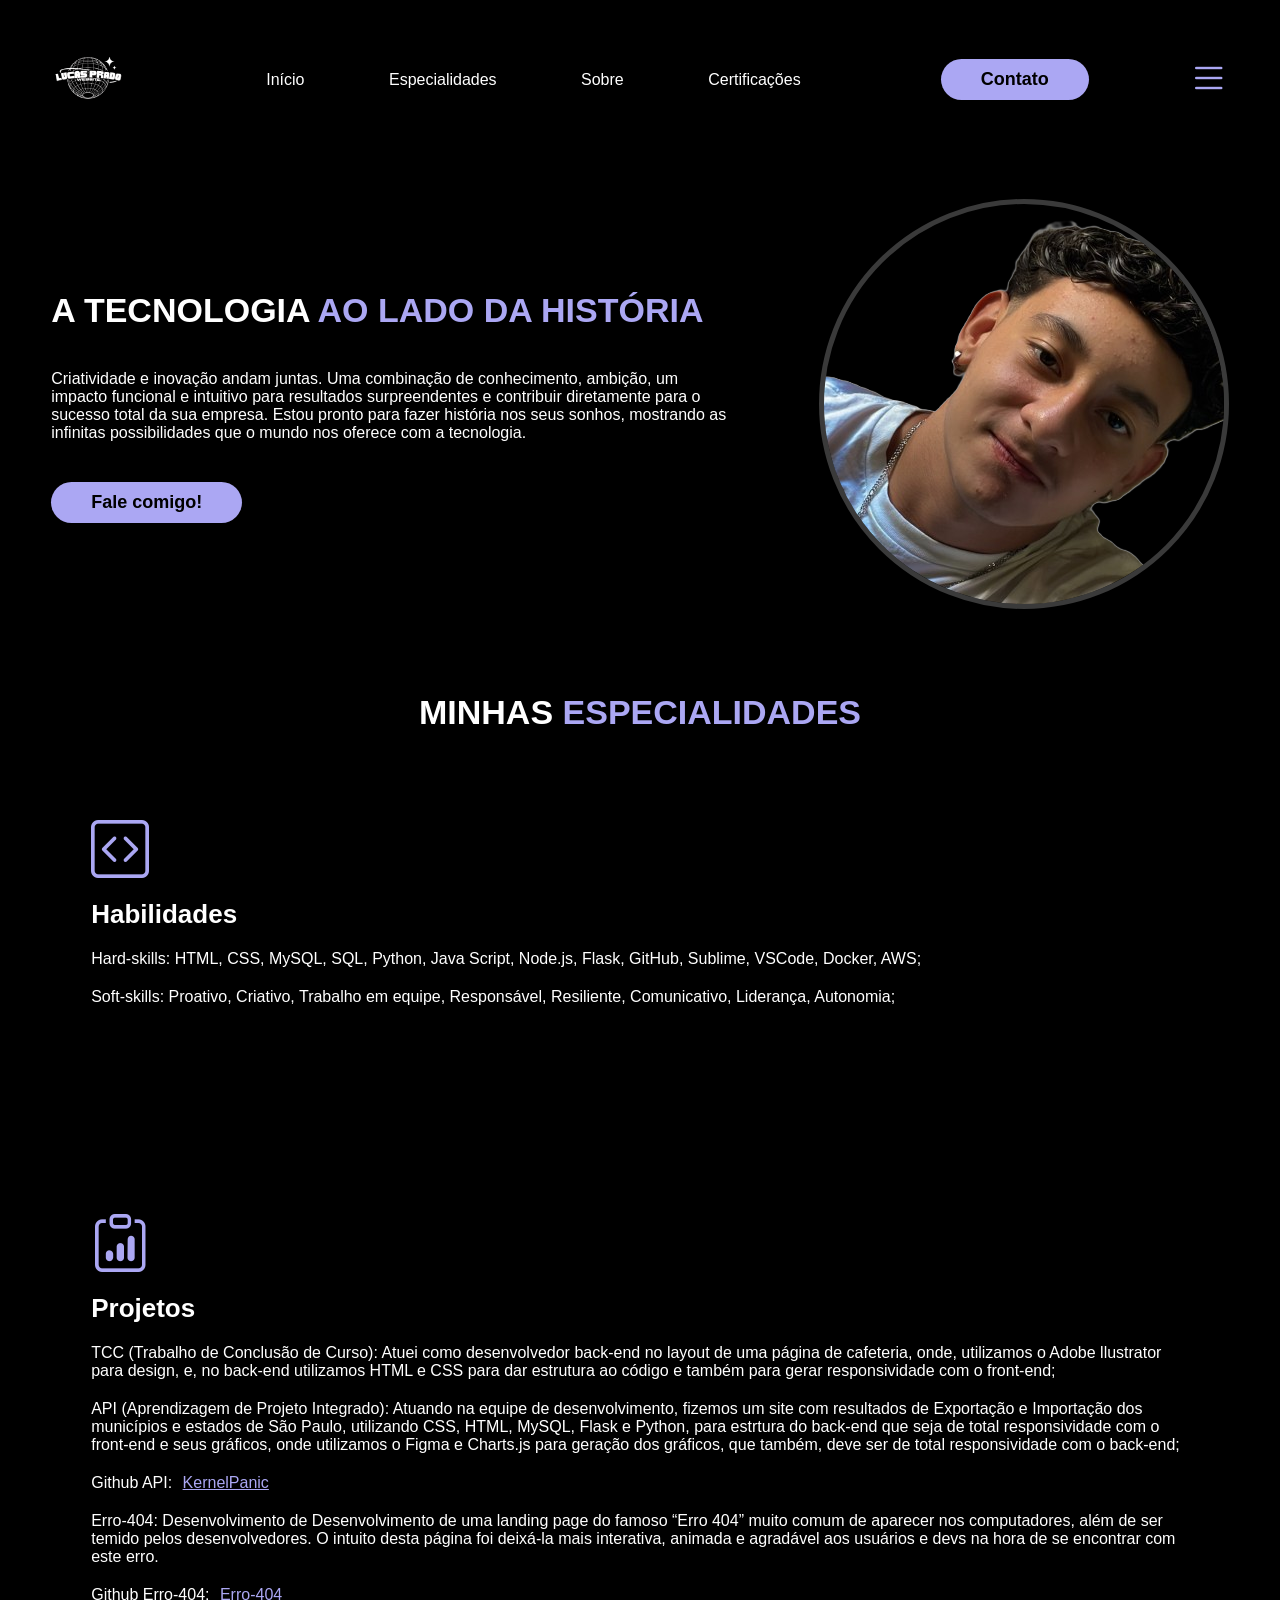
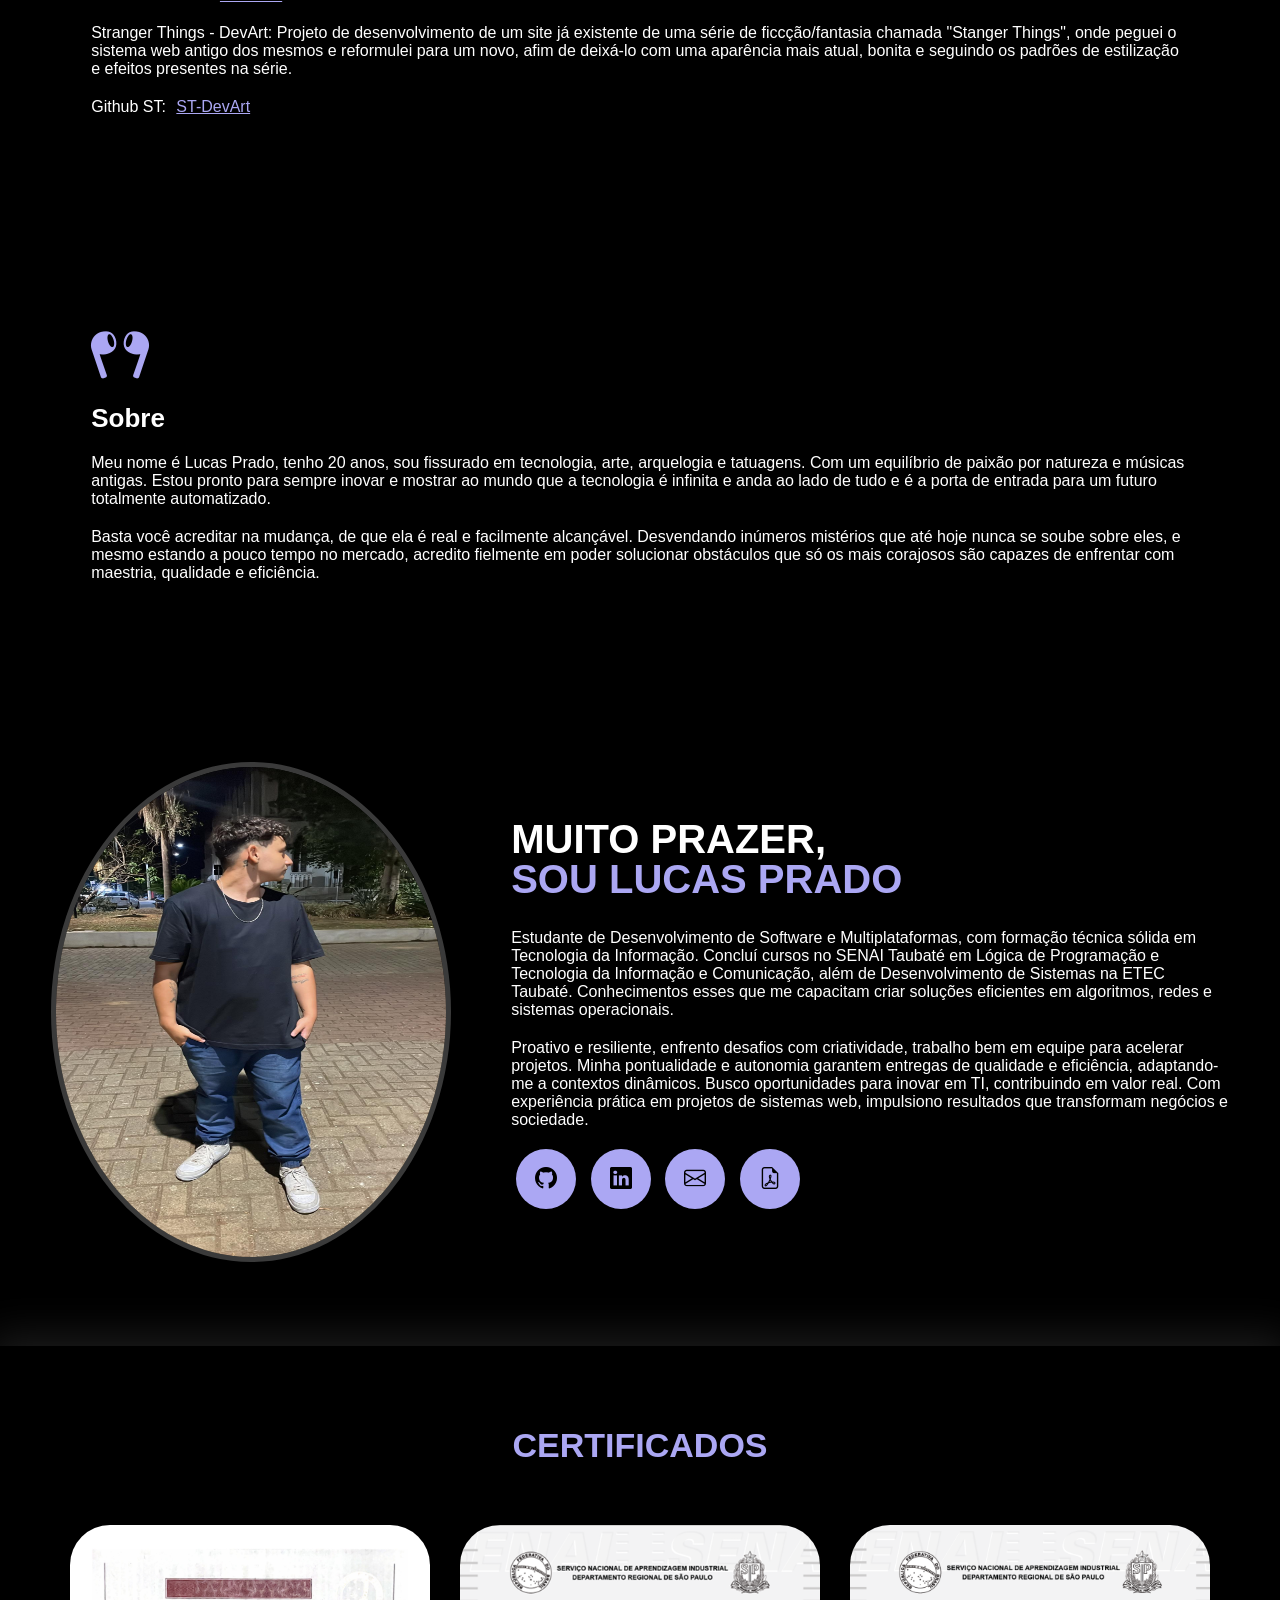
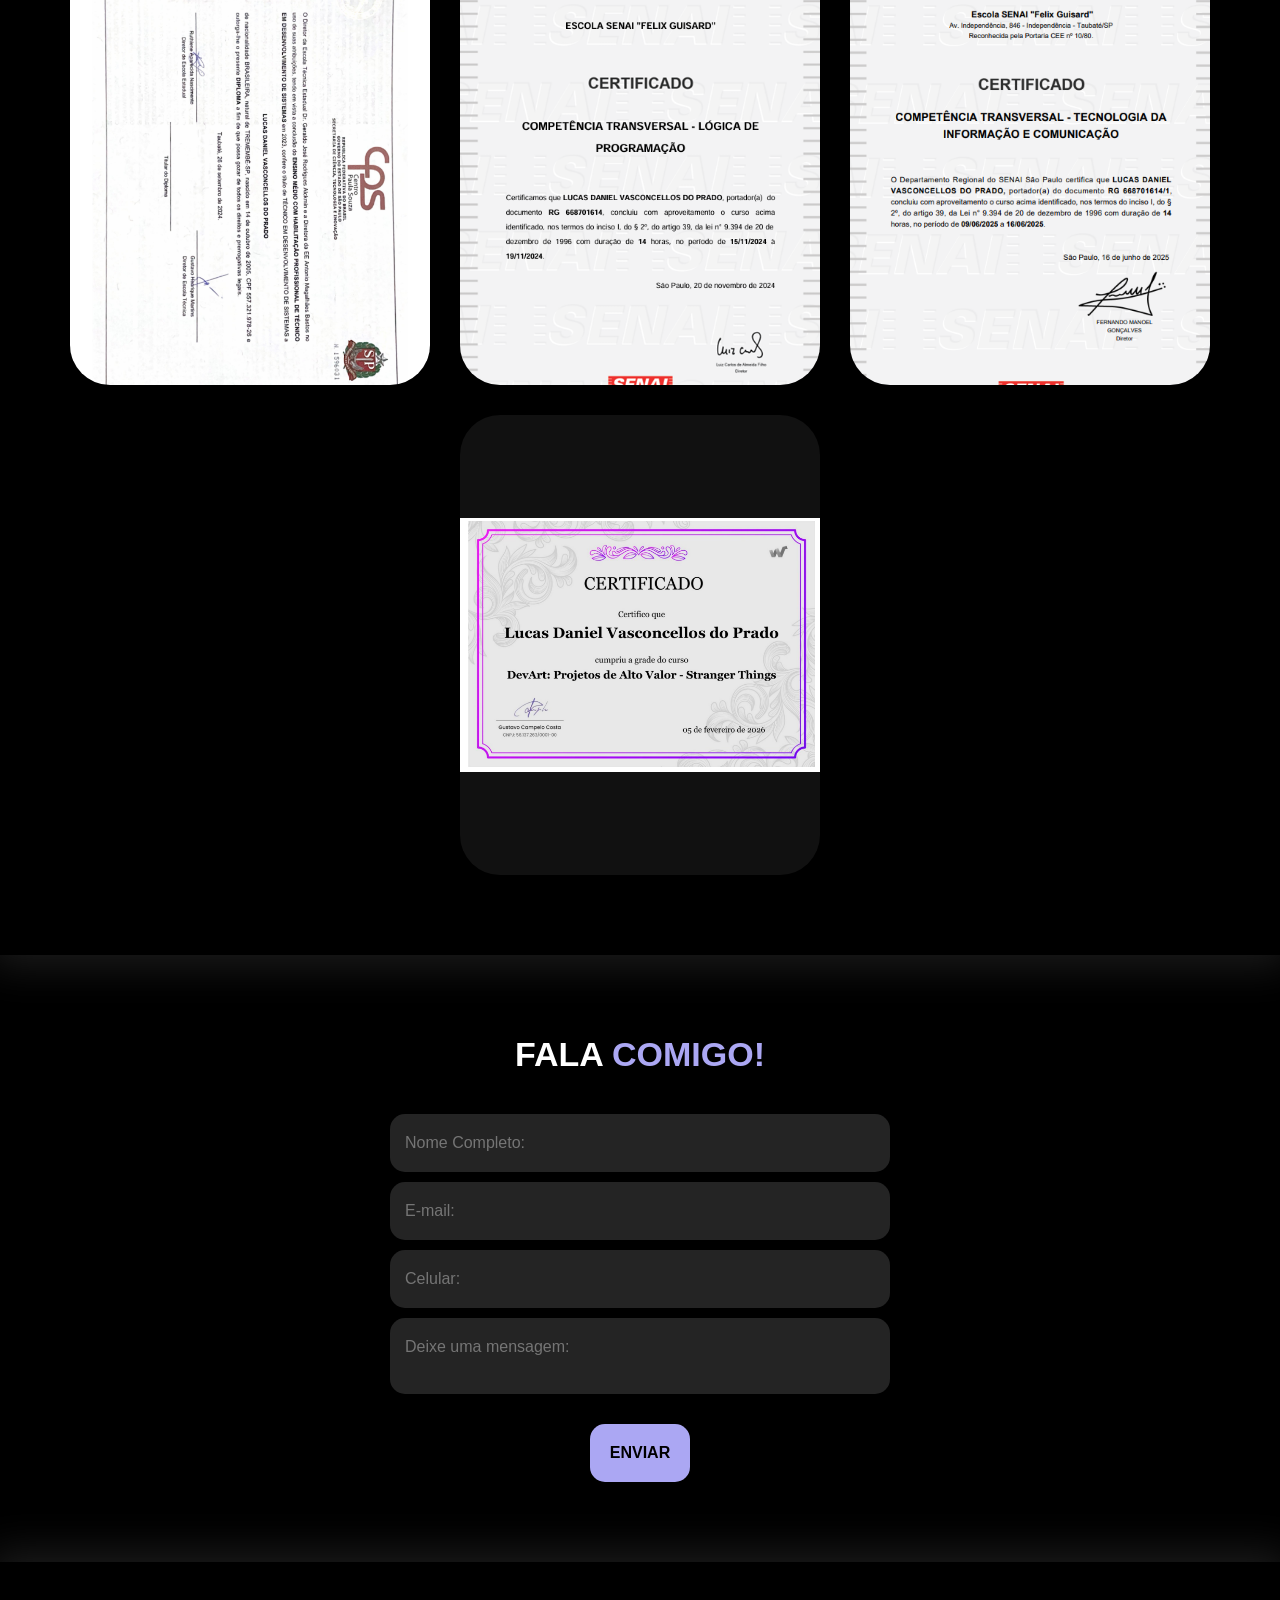
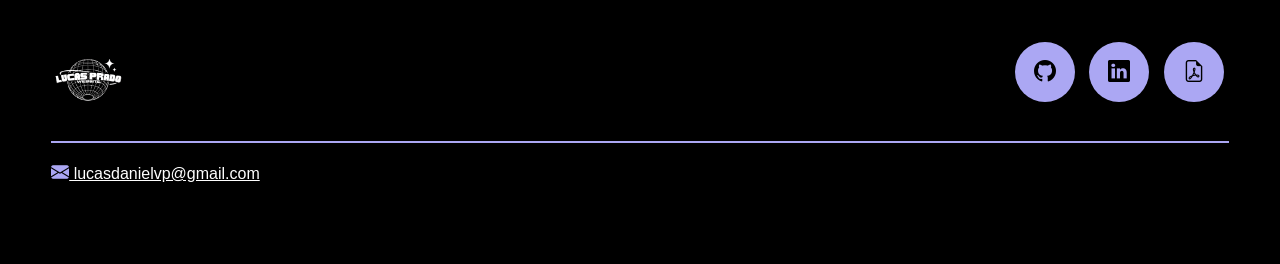
<file: index.html>
<!DOCTYPE html>
<html lang="pt-br">
<head>
   <meta charset="UTF-8">
   <meta name="viewport" content="width=device-width, initial-scale=1.0">
   <link rel="stylesheet" href="https://cdn.jsdelivr.net/npm/bootstrap-icons@1.11.3/font/bootstrap-icons.min.css">
   <link rel="stylesheet" href="estilo.css">

   <script src="menu.js" defer></script>
   <title>LP</title>
</head>
<body>
   <header>
      <div class="interface">
         <div class="logo">
            <a href="#">
               <img src="images/logo3.png" alt="Logo" style="width: 75px;">
            </a>
         </div> <!--logo-->
         <nav class="menu-desktop">
            <ul>
               <li><a href="#inicio">Início</a></li>
               <li><a href="#especialidades">Especialidades</a></li>
               <li><a href="#sobre">Sobre</a></li>
               <li><a href="#certificacoes">Certificações</a></li>
            </ul>
         </nav>
         <div class="btn-contato">
            <a href="#">
               <button>Contato</button>
            </a>
         </div><!--btn contato-->

         <div class="btn-abrir-menu" id="btn-menu">
            <i class="bi bi-list"></i>
         </div><!--btn abrir menu-->
         <div class="menu-mobile" id="menu-mobile">
            <div class="btn-fechar">
               <i class="bi bi-x-lg"></i>
            </div><!--btn fechar-->
            
            <nav>
               <ul>
                  <li><a href="#inicio">Início</a></li>
                  <li><a href="#especialidades">Especialidades</a>
                     <ul class="submenu">
                        <li><a href="#projetos-especialidades">Projetos</a></li>
                     </ul>
                  </li>
                  <li><a href="#sobre">Sobre</a></li>
                  <li><a href="#certificacoes">Certificações</a></li>
                  <li><a href="#contato">Contato</a></li>
               </ul>
            </nav>
            
         </div><!--menu mobile-->
         <div class="overlay-menu" id="overlay-menu"></div>
      </div><!--interface-->
   </header>

   <main>
      <section id="inicio" class="topo-site">
         <div class="interface">
            <div class="flex">
               <div class="txt-topo-site">
                      <h1>A TECNOLOGIA <span>AO LADO DA HISTÓRIA</span></h1>
                      <p>Criatividade e inovação andam juntas. Uma combinação de conhecimento, ambição, um impacto funcional 
                        e intuitivo para resultados surpreendentes e contribuir diretamente para o sucesso total da sua empresa.
                        Estou pronto para fazer história nos seus sonhos, mostrando as infinitas possibilidades que o mundo
                        nos oferece com a tecnologia.</p>
                      <div class="btn-contato">
                        <a href="#">
                           <button>Fale comigo!</button>
                        </a>
                      </div>
               </div><!--txt topo do site-->
               <div class="img-topo-site">
                  <img src="images/lucas1.png" alt="">
               </div><!--img topo do site-->
            </div><!--flex-->
         </div><!--interface-->
      </section><!--topo do site-->
                  </div>
               </div>
            </div>
         </div>
      </section>
      <section id="especialidades" class="especialidades">
         <div class="interface">
            <h2 class="título">MINHAS <span>ESPECIALIDADES</span></h2>
            <div class="flex">
               <div class="especialidades-box">
                  <i class="bi bi-code-square"></i>
                  <h3>Habilidades</h3>
                  <p>Hard-skills: HTML, CSS, MySQL, SQL, Python, Java Script, Node.js, Flask, GitHub, Sublime, VSCode, Docker, AWS;</p>
                  <p>Soft-skills: Proativo, Criativo, Trabalho em equipe, Responsável, Resiliente, Comunicativo, Liderança, Autonomia;</p>
               </div>
               <a href="projetos.html" class="link-projetos">
                  <div class="especialidades-box" id="projetos-especialidades" onclick="window.location.href='projetos.html'" style="cursor: pointer;">
                     <i class="bi bi-clipboard-data"></i>
                     <h3>Projetos</h3>
                     <p>TCC (Trabalho de Conclusão de Curso): Atuei como desenvolvedor back-end no layout de uma página de cafeteria, 
                        onde, utilizamos o Adobe llustrator para design, e, no back-end utilizamos HTML e CSS para dar estrutura ao 
                        código e também para gerar responsividade com o front-end;</p>
                     
                     <p>API (Aprendizagem de Projeto Integrado): Atuando na equipe de desenvolvimento, fizemos
                        um site com resultados de Exportação e Importação dos municípios e estados de São Paulo, 
                        utilizando CSS, HTML, MySQL, Flask e Python, para estrtura do back-end que seja de total responsividade 
                        com o front-end e seus gráficos, onde utilizamos o Figma e Charts.js para geração dos 
                        gráficos, que também, deve ser de total responsividade com o back-end;
                     </p>

                     <!--Frase espaçada e separada-->
                     <p style="margin-top: 10px;">
                        Github API:
                        <a 
                        href="https://github.com/Kernel-Panic-FatecSjc/KernelPanic"
                        target="_blank"
                        rel="noopener noreferrer"
                        style="margin-left: 6px; color: rgb(171, 167, 243); text-decoration: underline;">
                        KernelPanic
                        </a>
                     </p>
               </a>

               <p>Erro-404: Desenvolvimento de Desenvolvimento de uma landing page do famoso “Erro 404” muito comum de aparecer
                  nos computadores, além de ser temido pelos desenvolvedores. O intuito desta página foi deixá-la mais interativa, 
                  animada e agradável aos usuários e devs na hora de se encontrar com este erro.
               </p>

                     <!-- Frase espaçada e separada -->
                     <p style="margin-top: 10px;">
                        Github Erro-404:
                        <a 
                        href="https://github.com/lucasdaniel0122/Erro-404"
                        target="_blank"
                        rel="noopener noreferrer"
                        style="margin-left: 6px; color: rgb(171, 167, 243); text-decoration: underline;">
                        Erro-404
                     </a>
                     </p>

                <p>Stranger Things - DevArt: Projeto de desenvolvimento de um site já existente de uma série
                        de ficcção/fantasia chamada "Stanger Things", onde peguei o sistema web antigo dos mesmos
                        e reformulei para um novo, afim de deixá-lo com uma aparência mais atual, bonita e seguindo
                        os padrões de estilização e efeitos presentes na série.
                     </p>

                     <!-- Frase espaçada e separada -->
                      <p style="margin-top: 10px;">
                        Github ST:
                        <a 
                        href="https://github.com/lucasdaniel0122/Stranger-Things-DevArt"
                        target="_blank"
                        rel="noopener noreferrer"
                        style="margin-left: 6px; color: rgb(171, 167, 243); text-decoration: underline;">
                        ST-DevArt
                     </a>
                     </p>
                  </div>
                     <div class="especialidades-box">
                        <i class="bi bi-earbuds"></i>
                        <h3>Sobre</h3>
                        <p>Meu nome é Lucas Prado, tenho 20 anos, sou fissurado em tecnologia, arte, arquelogia e tatuagens. 
                           Com um equilíbrio de paixão por natureza e músicas antigas. Estou pronto para sempre inovar e mostrar
                           ao mundo que a tecnologia é infinita e anda ao lado de tudo e é a porta de entrada para um futuro
                           totalmente automatizado.</p>
                        
                        <p>Basta você acreditar na mudança, de que ela é real e facilmente alcançável. Desvendando
                           inúmeros mistérios que até hoje nunca se soube sobre eles, e mesmo estando a pouco tempo
                           no mercado, acredito fielmente em poder solucionar obstáculos que só os mais corajosos
                           são capazes de enfrentar com maestria, qualidade e eficiência.</p>
                     </div>
            </div> 
      </section><!--especialidades-->
      <section id="sobre" class="sobre">
         <div class="interface">
            <div class="flex">
               <div class="img-sobre">
                  <img src="images/foto2.jpeg" width="400px" height="500px">
               </div>
               <div class="txt-sobre">
                  <h2>MUITO PRAZER, <span>SOU LUCAS PRADO</span></h2>
                  <p>Estudante de Desenvolvimento de Software e Multiplataformas, com formação técnica sólida em
                     Tecnologia da Informação. Concluí cursos no SENAI Taubaté em Lógica de Programação e Tecnologia
                     da Informação e Comunicação, além de Desenvolvimento de Sistemas na ETEC Taubaté. Conhecimentos
                     esses que me capacitam criar soluções eficientes em algoritmos, redes e sistemas operacionais.</p>
                  
                  <p>Proativo e resiliente, enfrento desafios com criatividade, trabalho bem em equipe para acelerar
                     projetos. Minha pontualidade e autonomia garantem entregas de qualidade e eficiência, adaptando-me
                     a contextos dinâmicos. Busco oportunidades para inovar em TI, contribuindo em valor real. Com
                     experiência prática em projetos de sistemas web, impulsiono resultados que transformam negócios
                     e sociedade.</p>
                     <div class="btn-social">
                        <a href="https://github.com/lucasdaniel0122" target="_blank"><button><i class="bi bi-github"></i></button></a>
                        <a href="https://www.linkedin.com/in/lucas-do-prado-30843b33a/" target="_blank"><button><i class="bi bi-linkedin"></i></button></a>
                        <a href="mailto:lucasdanielvp@gmail.com" target="_blank"><button><i class="bi bi-envelope"></i></button></a>
                        <a href="docs/lucasprado_dev.pdf" download><button><i class="bi bi-file-earmark-pdf"></i></button></a>
                     </div><!--btn social-->
               </div>
               </div>
            </div>
         </div>
      </section><!--sobre-->
      <section id="certificacoes" class="portfolio">
         <div class="interface">
            <h2 class="título"><span>CERTIFICADOS</span></h2>
            <div class="flex">
               <div class="img-portfolio" style="background-image: url(images/ads_etec.jpg);">
                  <div class="overlay">Certificação 1</div>
               </div><!--img portfolio-->
               <div class="img-portfolio" style="background-image: url(images/certificado_senai.png);">
                  <div class="overlay">Certificação 2</div>
               </div><!--img portfolio-->
               <div class="img-portfolio" style="background-image: url(images/senai_certificado2.png);">
                  <div class="overlay">Certificação 3</div>
               </div><!--img portfolio-->
               <div class="img-portfolio certificado-horizontal" style="background-image: url(images/certificado_devart.png);">
                  <div class="overlay">Certificação 4</div>
               </div><!--img portfolio-->
            </div><!--flex-->
         </div><!--interface-->
      </section><!--portfolio-->
      <section id="contato" class="formulario">
         <div class="interface">
            <h2 class="título">FALA <span>COMIGO!</span></h2>

            <form id="form-contato">
               <input type="text" placeholder="Nome Completo:" required>
               <input type="email" placeholder="E-mail:" required>
               <input type="text" placeholder="Celular:">
               <textarea placeholder="Deixe uma mensagem:" required></textarea>
               <div class="btn-enviar"><input type="submit" value="ENVIAR"></div>
            </form>
            <p id="mensagem-confirmacao" style="display: none; color: rgb(171, 167, 243); margin-top: 10px; font-weight: bold; font-size: 1.2rem;">
               Pedido de contato enviado com sucesso!
            </p>
         </div><!--interface-->
      </section><!--formulário-->
   </main>
   <footer>
      <div class="interface">
         <div class="line-footer">
            <div class="flex">
               <div class="logo-footer">
                  <img src="images/logo3.png" alt="Logo" style="width: 75px;">
               </div><!--logo footer-->
               <div class="btn-social">
                  <a href="https://github.com/lucasdaniel0122" target="_blank"><button><i class="bi bi-github"></i></button></a>
                  <a href="https://www.linkedin.com/in/lucas-do-prado-30843b33a/" target="_blank"><button><i class="bi bi-linkedin"></i></button></a>
                  <a href="docs/lucasprado_dev.pdf" download><button><i class="bi bi-file-earmark-pdf"></i></button></a>
               </div><!--btn social-->
            </div>
         </div><!--line footer-->
         <div class="line-footer borda">
            <p><i class="bi bi-envelope-fill"></i><a href="mailto:lucasdanielvp@gmail.com"> lucasdanielvp@gmail.com</a></p>
         </div><!--line footer-->
      </div><!--interface-->
   </footer>
   <script>
      document.getElementById('projetos-especialidades').addEventListener('click', function () {
         window.location.href = 'projetos.html'
      });
   </script>

   <script>
   document.getElementById('form-contato').addEventListener('submit', function(event) {
      event.preventDefault(); // Impede envio real

      // Exibe mensagem
      document.getElementById('mensagem-confirmacao').style.display = 'block';

     // Opcional: limpar campos
     this.reset();
});
</script>
</body>
</html>
</file>
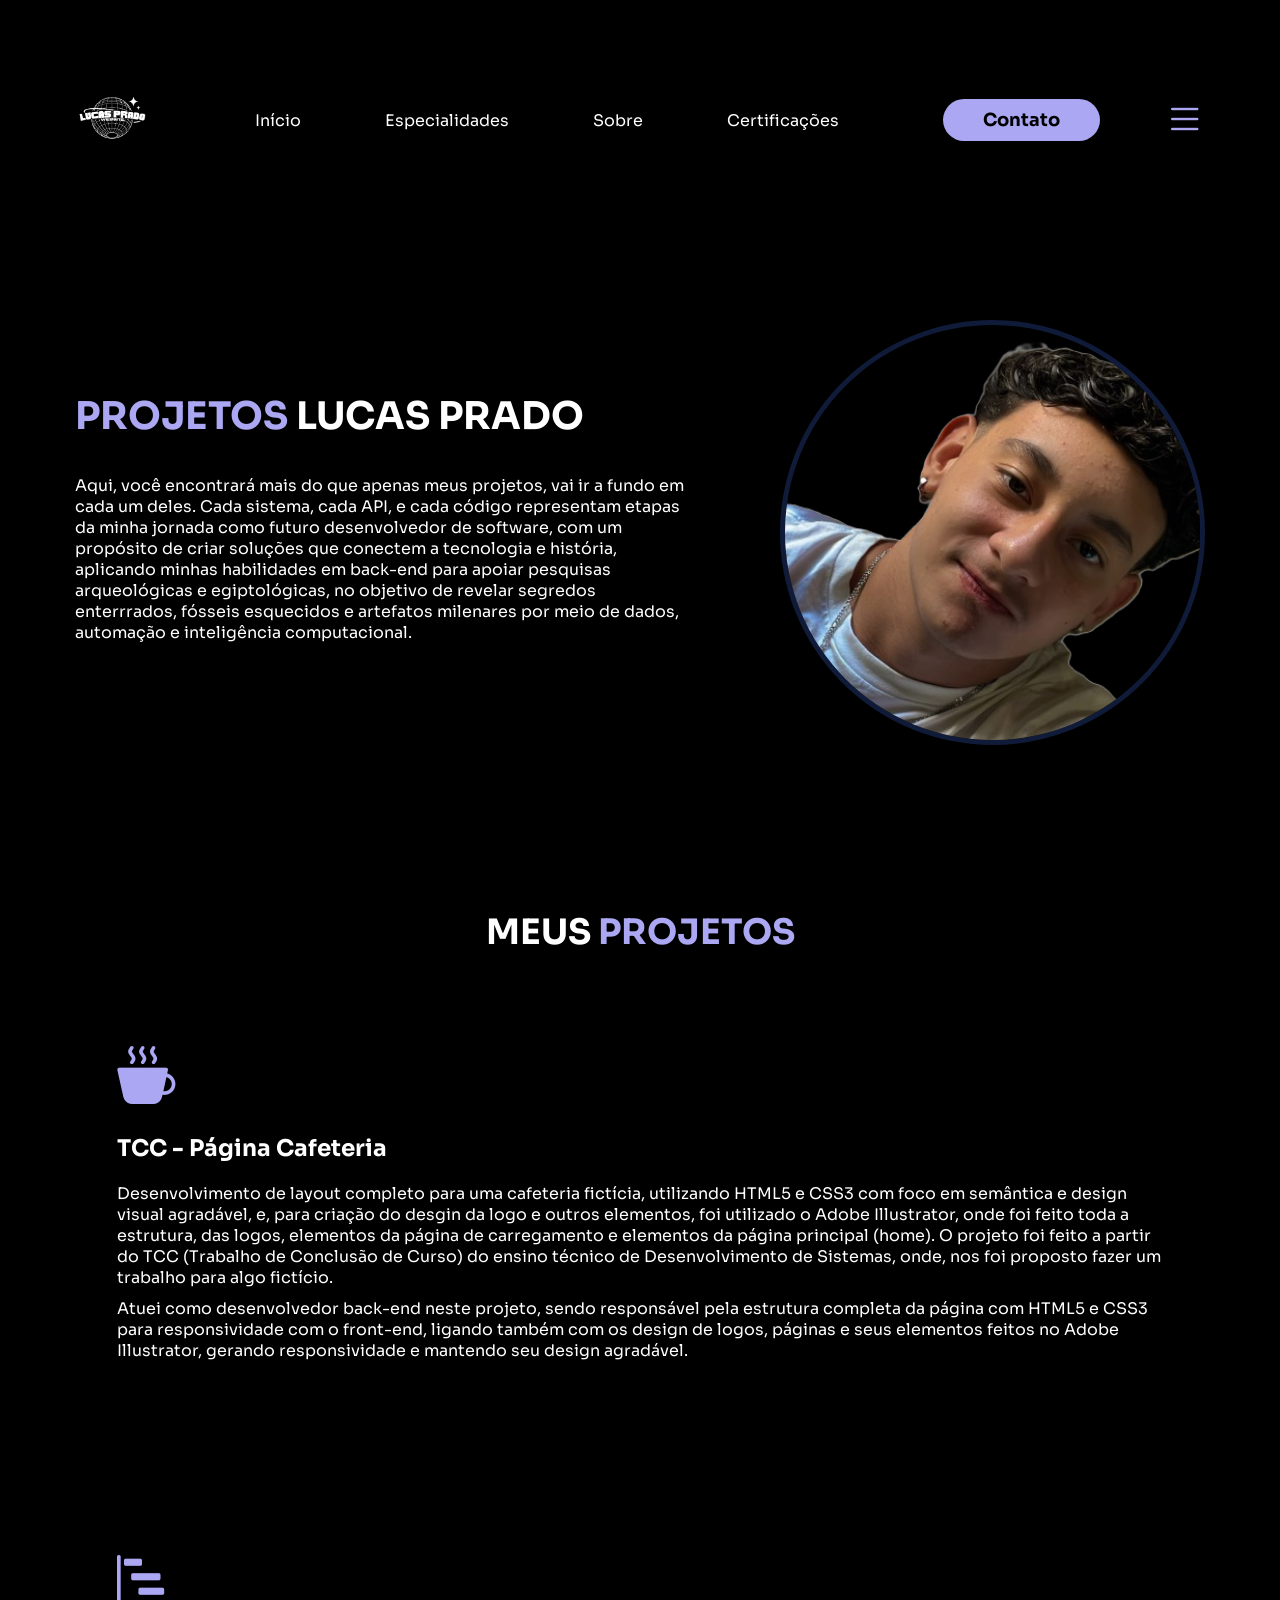
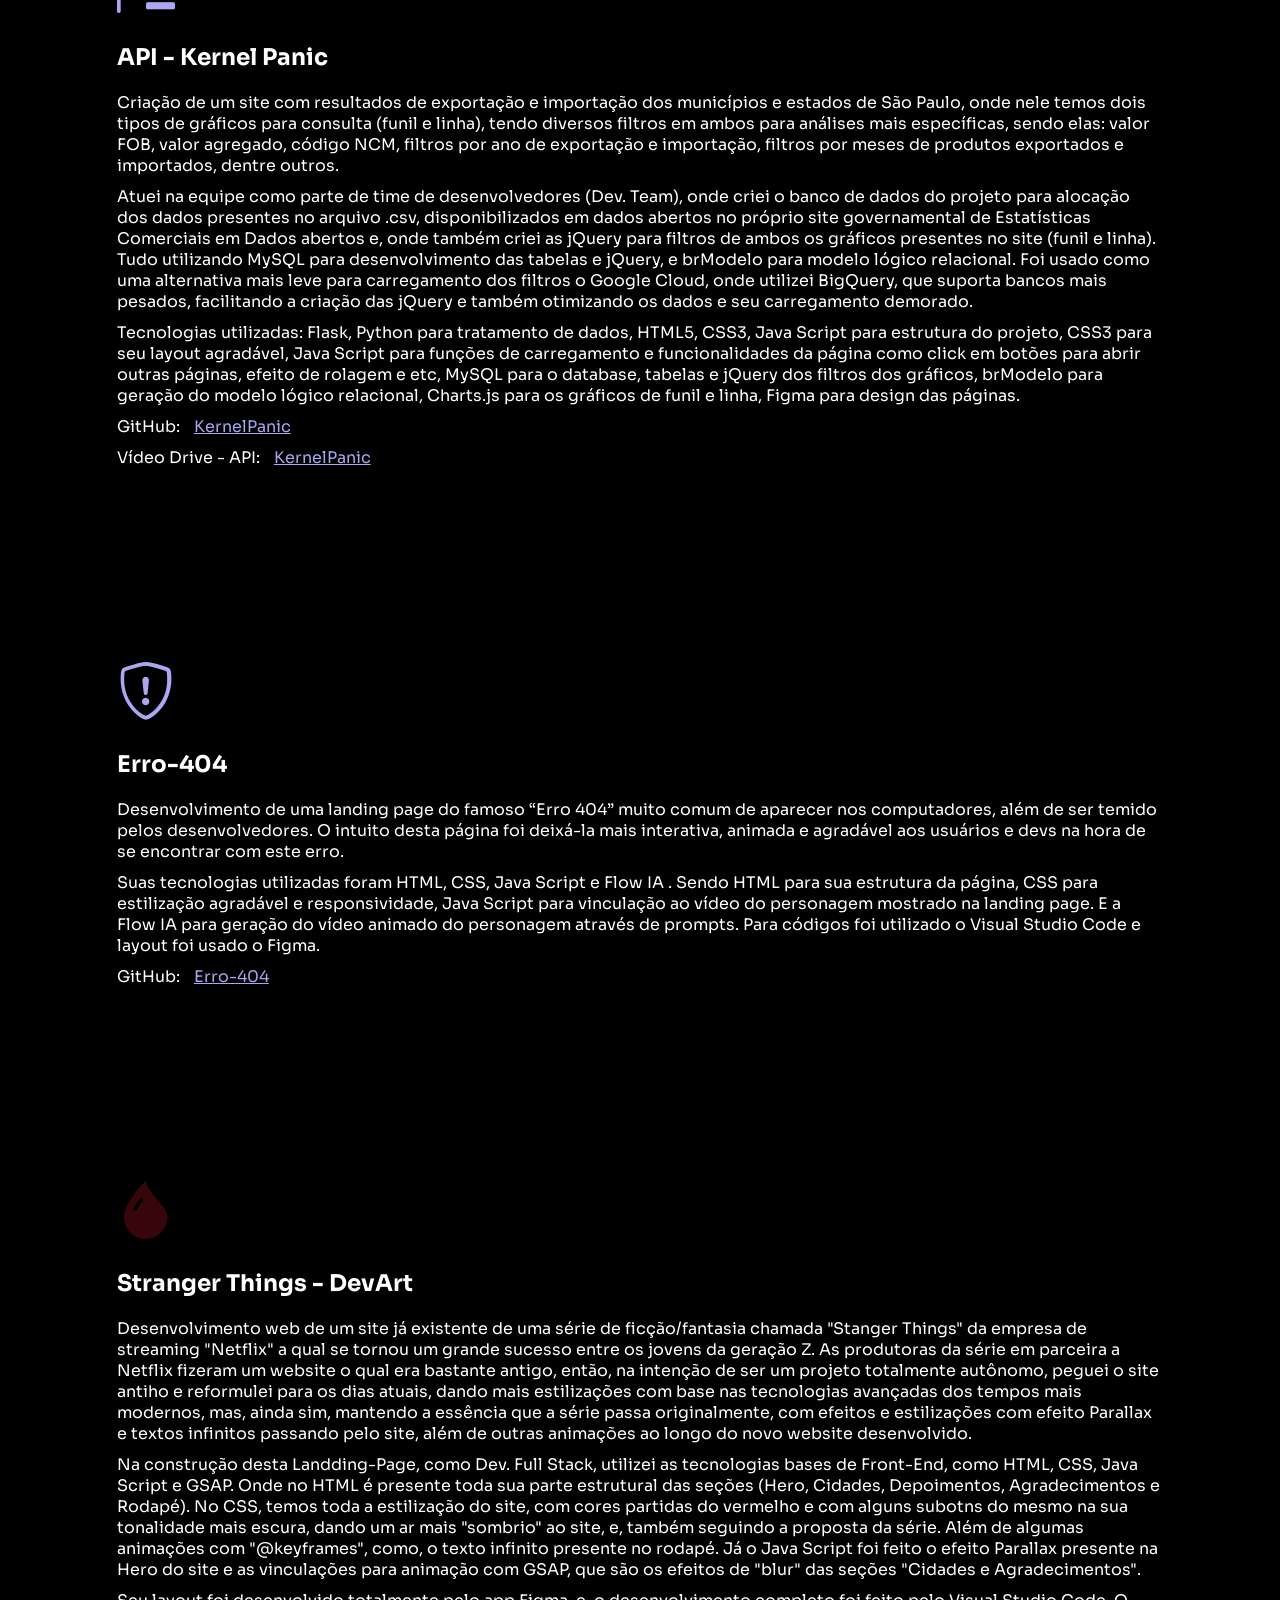
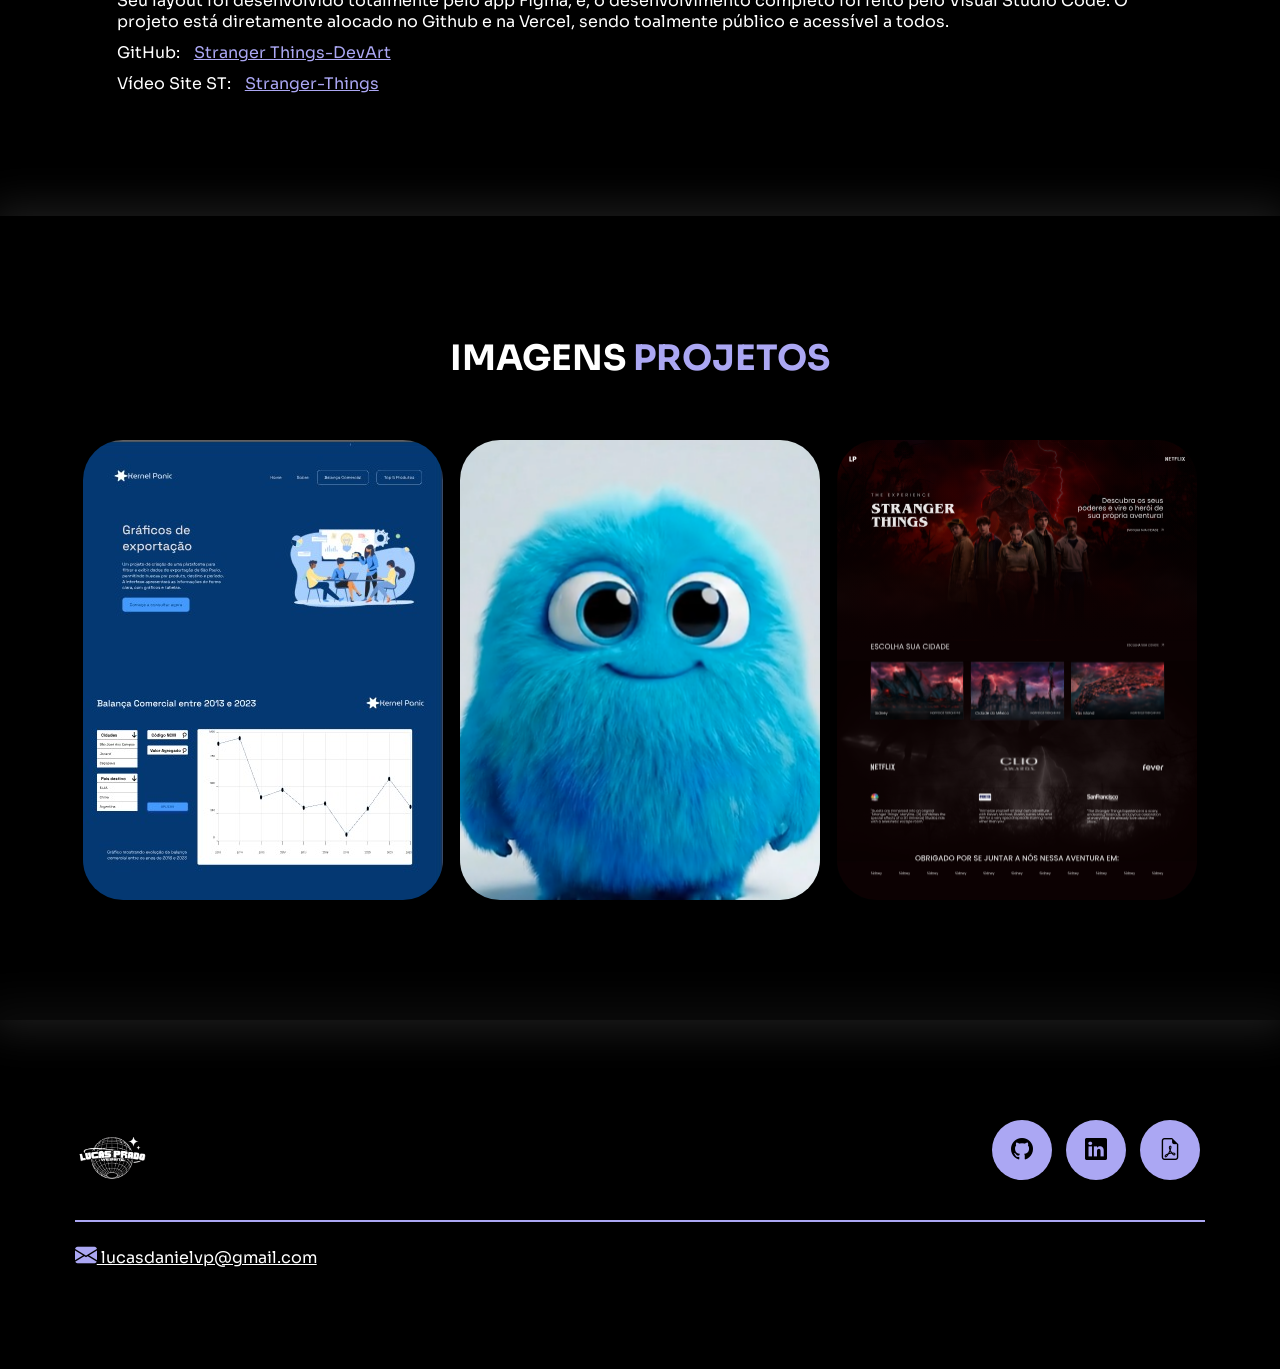
<file: projetos.html>
<!DOCTYPE html>
<html lang="pt-br">
<head>
    <meta charset="UTF-8">
    <meta name="viewport" content="width=device-width, initial-scale=1.0">
    <link rel="stylesheet" href="estiloProjetos.css">
    <link rel="stylesheet" href="https://cdn.jsdelivr.net/npm/bootstrap-icons@1.11.1/font/bootstrap-icons.css">
    <link rel="preconnect" href="https://fonts.googleapis.com">
    <link rel="preconnect" href="https://fonts.gstatic.com" crossorigin>
    <link href="https://fonts.googleapis.com/css2?family=Sora:wght@300;400;500;600;700&display=swap" rel="stylesheet">
    
    <script src="menuProjetos.js" defer></script>
    <title>LP - Projetos</title>
</head>
<body>
    <header>
        <div class="interface">
            <div class="logo">
                <a href="index.html">
                    <img src="images/logo3.png" alt="Logo do site" style="height: 75px;">
                </a>
            </div><!--logo-->
            <nav class="menu-desktop">
                <ul>
                    <li><a href="index.html#inicio">Início</a></li>
                    <li><a href="index.html#especialidades">Especialidades</a></li>
                    <li><a href="index.html#sobre">Sobre</a></li>
                    <li><a href="index.html#certificacoes">Certificações</a></li>
                </ul>
            </nav>
            <div class="btn-contato">
                <a href="#">
                    <button>Contato</button>
                </a>
            </div><!--btn contato-->

            <div class="btn-abrir-menu" id="abrir-menu">
                <i class="bi bi-list"></i>
            </div><!--btn abrir menu-->
            <div class="menu-mobile" id="menu-mobile">
                <div class="btn-fechar" id="btn-fechar">
                    <i class="bi bi-x-lg"></i>
                </div><!--btn fechar-->

                <nav>
                    <ul>
                        <li><a href="index.html#inicio">Início</a></li>
                        <li><a href="index.html#especialidades">Especialidades</a></li>
                        <li><a href="index.html#sobre">Sobre</a></li>
                        <li><a href="index.html#certificacoes">Certificações</a></li>
                        <li><a href="#">Contato</a></li>
                    </ul>
                </nav>
            </div><!--menu mobile-->
            <div class="overlay-menu" id="overlay"></div><!--overlay menu-->
        </div><!--interface-->
    </header>
    <main>
        <section class="topo-do-site">
            <div class="interface">
                <div class="flex">
                    <div class="txt-topo-site">
                        <h1><span>PROJETOS</span> LUCAS PRADO</h1>
                        <p>Aqui, você encontrará mais do que apenas meus projetos, vai ir a fundo em cada um deles. Cada sistema, 
                        cada API, e cada código representam etapas da minha jornada como futuro desenvolvedor de software,
                           com um propósito de criar soluções que conectem a tecnologia e história, aplicando minhas habilidades 
                           em back-end para apoiar pesquisas arqueológicas e egiptológicas, no objetivo de revelar segredos enterrrados, 
                           fósseis esquecidos e artefatos milenares por meio de dados, automação e inteligência computacional.</p>
                    </div><!--txt topo site-->
                    <div class="img-topo-site">
                        <img src="images/lucas1.png" alt="" style="height: 425px;">
                    </div><!--img topo site-->
                </div><!--flex-->
            </div><!--interface-->
        </section><!--topo do site-->
        <section class="especialidades">
            <div class="interface">
                <h2 class="titulo">MEUS <span>PROJETOS</span></h2>
                <div class="flex">
                    <div class="especialidades-box">
                         <i class="bi bi-cup-hot-fill"></i>
                         <h3>TCC - Página Cafeteria</h3>
                         <p style="margin-top: 10px;">Desenvolvimento de layout completo para uma cafeteria fictícia, utilizando HTML5 e CSS3 com foco em semântica 
                           e design visual agradável, e, para criação do desgin da logo e outros elementos, foi utilizado o Adobe Illustrator, onde foi feito toda a estrutura,
                           das logos, elementos da página de carregamento e elementos da página principal (home). O projeto foi feito a partir do TCC (Trabalho de Conclusão de Curso) 
                           do ensino técnico de Desenvolvimento de Sistemas, onde, nos foi proposto fazer um trabalho para algo fictício.</p>

                         <p style="margin-top: 10px;">Atuei como desenvolvedor back-end neste projeto, sendo responsável pela estrutura completa da página com HTML5 e CSS3
                           para responsividade com o front-end, ligando também com os design de logos, páginas e seus elementos feitos no Adobe Illustrator, gerando responsividade 
                           e mantendo seu design agradável.</p>
                    </div><!--especialiades-box1-->
                    
                    <div class="especialidades-box">
                         <i class="bi bi-bar-chart-steps"></i>
                         <h3>API - Kernel Panic</h3>
                         <p style="margin-top: 10px;">Criação de um site com resultados de exportação e importação dos municípios e estados de São Paulo, onde nele
                            temos dois tipos de gráficos para consulta (funil e linha), tendo diversos filtros em ambos para análises mais 
                            específicas, sendo elas: valor FOB, valor agregado, código NCM, filtros por ano de exportação e importação, filtros
                            por meses de produtos exportados e importados, dentre outros.</p>
                         <p style="margin-top: 10px;">Atuei na equipe como parte de time de desenvolvedores (Dev. Team), onde criei o banco de dados do projeto para alocação
                           dos dados presentes no arquivo .csv, disponibilizados em dados abertos no próprio site governamental de Estatísticas Comerciais em Dados abertos
                           e, onde também criei as jQuery para filtros de ambos os gráficos presentes no site (funil e linha). Tudo utilizando MySQL para desenvolvimento
                           das tabelas e jQuery, e brModelo para modelo lógico relacional. Foi usado como uma alternativa mais leve para carregamento dos filtros
                           o Google Cloud, onde utilizei BigQuery, que suporta bancos mais pesados, facilitando a criação das jQuery e também otimizando os dados e 
                           seu carregamento demorado.</p>
                         <p style="margin-top: 10px;">Tecnologias utilizadas: Flask, Python para tratamento de dados, HTML5, CSS3, Java Script
                           para estrutura do projeto, CSS3 para seu layout agradável, Java Script para funções de carregamento e funcionalidades da página 
                           como click em botões para abrir outras páginas, efeito de rolagem e etc, MySQL para o database, tabelas e jQuery dos filtros
                           dos gráficos, brModelo para geração do modelo lógico relacional, Charts.js para os gráficos de funil e linha, Figma para design das páginas.</p>
                         
                         <p style="margin-top: 10px;">
                        GitHub:&nbsp;
                        <a href="https://github.com/Kernel-Panic-FatecSjc/KernelPanic" target="_blank" rel="noopener noreferrer" style="margin-left: 6px; color: rgb(171, 167, 243); text-decoration: underline;">
                          KernelPanic
                        </a>
                        </p>

                         <p style="margin-top: 10px;">
                        Vídeo Drive - API:&nbsp;
                        <a href="https://drive.google.com/file/d/1HmgITsIw0_riThABAE-qnakHjtnIiriM/view?usp=sharing" target="_blank" rel="noopener noreferrer" style="margin-left: 6px; color: rgb(171, 167, 243); text-decoration: underline;">
                          KernelPanic
                        </a>
                        </p>
                        
                    </div><!--especialidades-box2-->

                    <div class="especialidades-box">
                        <i class="bi bi-shield-exclamation"></i>
                        <h3>Erro-404</h3>
                        <p style="margin-top: 10px;">Desenvolvimento de uma landing page do famoso “Erro 404” muito comum de aparecer
                        nos computadores, além de ser temido pelos desenvolvedores. O intuito desta página foi deixá-la mais interativa, 
                        animada e agradável aos usuários e devs na hora de se encontrar com este erro.</p>
                        <p style="margin-top: 10px;">Suas tecnologias utilizadas foram  HTML, CSS, Java Script e Flow IA . Sendo HTML para sua estrutura da
                        página, CSS para estilização agradável e responsividade, Java Script para vinculação ao vídeo do personagem mostrado na landing page. 
                        E a Flow IA para geração do vídeo animado do personagem através de prompts. Para códigos foi utilizado o Visual Studio Code e layout foi usado o Figma.</p>
                        <p style="margin-top: 10px;">
                            GitHub:&nbsp;
                            <a href="https://github.com/lucasdaniel0122/Erro-404" target="_blank" rel="noopener noreferrer" style="margin-left: 6px; color: rgb(171, 167, 243); text-decoration: underline;">
                             Erro-404
                            </a>
                        </p>

                    </div><!-- especialidades-box3-->

                     <div class="especialidades-box">
                        <i class="bi bi-droplet-fill" style="color: #37060a;"></i>
                        <h3>Stranger Things - DevArt</h3>
                        <p style="margin-top: 10px;">Desenvolvimento web de um site já existente de uma série de ficção/fantasia chamada "Stanger Things" da empresa de streaming "Netflix"
                        a qual se tornou um grande sucesso entre os jovens da geração Z. As produtoras da série em parceira a Netflix fizeram um website o qual era bastante antigo, então,
                        na intenção de ser um projeto totalmente autônomo, peguei o site antiho e reformulei para os dias atuais, dando mais estilizações com base nas tecnologias avançadas
                        dos tempos mais modernos, mas, ainda sim, mantendo a essência que a série passa originalmente, com efeitos e estilizações com efeito Parallax e textos infinitos
                        passando pelo site, além de outras animações ao longo do novo website desenvolvido.</p>
                        <p style="margin-top: 10px;">Na construção desta Landding-Page, como Dev. Full Stack, utilizei as tecnologias bases de Front-End, como HTML, CSS, Java Script e GSAP.
                        Onde no HTML é presente toda sua parte estrutural das seções (Hero, Cidades, Depoimentos, Agradecimentos e Rodapé). No CSS, temos toda a estilização do site, com
                        cores partidas do vermelho e com alguns subotns do mesmo na sua tonalidade mais escura, dando um ar mais "sombrio" ao site, e, também seguindo a proposta da série.
                        Além de algumas animações com "@keyframes", como, o texto infinito presente no rodapé. Já o Java Script foi feito o efeito Parallax presente na Hero do site e as
                        vinculações para animação com GSAP, que são os efeitos de "blur" das seções "Cidades e Agradecimentos".</p>
                        <p style="margin-top: 10px;"> Seu layout foi desenvolvido totalmente pelo app Figma, e, o desenvolvimento completo foi feito pelo Visual Studio Code. O projeto 
                        está diretamente alocado no Github e na Vercel, sendo toalmente público e acessível a todos.</p>
                        <p style="margin-top: 10px;">
                            GitHub:&nbsp;
                            <a href="https://github.com/lucasdaniel0122/Stranger-Things-DevArt" target="_blank" rel="noopener noreferrer" style="margin-left: 6px; color: rgb(171, 167, 243); text-decoration: underline;">
                                Stranger Things-DevArt
                            </a>
                        </p>

                        <p style="margin-top: 10px;">
                            Vídeo Site ST:&nbsp;
                            <a href="https://drive.google.com/drive/u/0/folders/1idw8s7RkYv4xQyyAjHJy-949C8QpLxOo" target="_blank" rel="noopener noreferrer" style="margin-left: 6px; color: rgb(171, 167, 243); text-decoration: underline;">
                                Stranger-Things
                            </a>
                        </p>
                    </div><!-- especialidades-box3 -->
                </div><!--flex-->
            </div><!--interface-->
        </section><!--especialidades-->
        <section class="projetos">
            <div class="interface">
                <h2 class="titulo">IMAGENS <span>PROJETOS</span></h2>
                <div class="flex">
                    <div class="img-projetos" style="background-image: url(images/projetoAPI.jpeg);">
                        <div class="overlay">API - Kernel Panic</div>
                    </div><!--img1 projetos-->
                    <div class="img-projetos" style="background-image: url(images/erro404Img.png);">
                        <div class="overlay"> Erro-404</div>
                    </div><!--img2 projetos-->
                    <div class="img-projetos" style="background-image: url(images/stImage.svg);">
                        <div class="overlay">ST-DevArt</div>
                    </div><!--img3 projetos-->
                </div><!--flex-->
            </div><!--interface-->
        </section><!--projetos-->
    </main>
    <footer>
        <div class="interface">
            <div class="line-footer">
                <div class="flex">
                <div class="logo-footer">
                    <img src="images/logo3.png" alt="logo do footer" style="height: 75px;">
                </div><!--logo footer-->
                <div class="btn-social">
                  <a href="https://github.com/lucasdaniel0122" target="_blank"><button><i class="bi bi-github"></i></button></a>
                  <a href="https://www.linkedin.com/in/lucas-do-prado-30843b33a/" target="_blank"><button><i class="bi bi-linkedin"></i></button></a>
                  <a href="docs/lucasprado_dev.pdf" download><button><i class="bi bi-file-earmark-pdf"></i></button></a>
                </div><!--btn social-->
                </div><!--flex-->
            </div><!--line footer-->
            <div class="line-footer borda">
                <p><i class="bi bi-envelope-fill"></i><a href="mailto:lucasdanielvp@gmail.com"> lucasdanielvp@gmail.com</a></p>
            </div><!--line footer-->
        </div><!--interface-->
    </footer><!--footer-->
</body>
</html>
</file>
<file: estilo.css>
*{
    margin: 0;
    padding: 0;
    box-sizing: border-box;
    font-family: Arial, Helvetica, sans-serif;
}

body{
    background-color: #000;
    height: 100vh;
}

html{
    scroll-behavior: smooth;
}

.interface{
    max-width: 1280px;
    margin: 0 auto;
}

.flex{
    display: flex;
}

.btn-contato button{
    padding: 10px 40px;
    font-size: 18px;
    font-weight: 600;
    background-color: rgb(171, 167, 243);
    border: 0;
    border-radius: 30px;
    transition: 0.2s;
}

h2.título{
    color: #fff;
    font-size: 34px;
    text-align: center;
}

h2.título span{
    color: rgb(171, 167, 243);
}

button:hover, form .btn-enviar input:hover{
    box-shadow: 0px 0px 8px (rgb(8, 0, 255));
    transform: scale(1.05);
}

/*ESTILO CABEÇALHO*/

header{
    padding: 40px 4%;
}

header > .interface{
    display: flex;
    align-items: center;
    justify-content: space-between;
}

header a{
    color: #fff;
    text-decoration: none;
    display: inline-block;
    transition: 0.2s;
}

header nav.menu-desktop a:hover{
    color: #5c5c5c;
    transform: scale(1.05);
}

header nav ul{
    list-style-type: none;
}

header nav.menu-desktop ul li{
    display: inline-block;
    padding: 0 40px;
}

/*ESTILO MENU MOBILE*/

.btn-abrir-menu i{
    color: rgb(171, 167, 243);
    font-size: 40px
}

.menu-mobile{
    background-color: #000;
    height: 100vh;
    position: fixed;
    top: 0;
    right: 0;
    z-index: 99999;
    width: 0%;
    overflow: hidden;
    transition: 0.5s;
}

.menu-mobile.abrir-menu{
    width: 70%;
}

.menu-mobile.abrir-menu ~ .overlay-menu{
    display: block;
}

.menu-mobile .btn-fechar{
    padding: 20px 5%;
}

.menu-mobile .btn-fechar i{
    color: rgb(171, 167, 243);
    font-size: 30px;
}

.menu-mobile nav ul{
    text-align: right;
}

.menu-mobile nav ul li a{
    color: #fff;
    font-size: 20px;
    font-weight: 300;
    padding: 20px 8%;
    display: block;
}

.menu-mobile nav ul li a:hover{
    background-color: rgb(171, 167, 243);
    color: #000;
}

/*SUBMENU MOBILE - esconder inicialmente*/

.menu-mobile nav ul ul{
    display: none;
    padding-left: 15px;
}

/*Mostrar submenu quando o item pai for hover ou foco*/

.menu-mobile nav ul li:hover > ul,
.menu-mobile nav ul li:focus-within > ul {
    display: block;
}

.overlay-menu{
    background-color: #000000a7;
    width: 100%;
    height: 100%;
    position: fixed;
    top: 0;
    left: 0;
    z-index: 88888;
    display: none;
}

/*ESTILO TOPO DO SITE*/

section.topo-site{
    padding: 40px 4%;
}

section.topo-site .flex{
    align-items: center;
    justify-content: center;
    gap: 90px;
}

.topo-site h1{
    color: #fff;
    font-size: 34px;
    line-height: 40px;
}

.topo-site h1 span{
    color:rgb(171, 167, 243) ;
}

.topo-site .txt-topo-site p{
    color: #fff;
    margin: 40px 0px;
}

.topo-site .img-topo-site img{
    position: relative;
    animation: flutuar 2s ease-in-out infinite alternate;
    border: 5px solid #3a3a3a;
    border-radius: 50%;
}

@keyframes flutuar{
    0%{
        top: 0;
    }
    100%{
        top: 30px;
    }
}

/*ESTILO ESPECIALIDADES*/

section.especialidades{
    padding: 40px 4%;
}

section.especialidades .flex{
    display: flex;
    flex-wrap: wrap;
    gap: 60px;
}

.especialidades .especialidades-box{
    color: #fff;
    padding: 40px;
    border-radius: 20px;
    margin-top: 45px;
    transition: 0.2s;
}

.especialidades .especialidades-box:hover{
    transform: scale(1.05);
    box-shadow: 0 0 8px #ffffff78;
}

.especialidades .especialidades-box i{
    font-size: 58px;
    color: rgb(171, 167, 243);
}

.especialidades .especialidades-box h3{
    font-size: 26px;
    margin: 15px 0;
}

.especialidades .especialidades-box p{
    margin: 20px 0;
}

/*ESTILO SOBRE*/

section.sobre{
    padding: 80px 4%;
}

section.sobre .flex{
    align-items: center;
    gap: 60px;
}

section.sobre .img-sobre img{
    border-radius: 50%;
    border: 5px solid #3a3a3a;
}

.sobre .txt-sobre{
    color: #fff;
}

.sobre .txt-sobre h2{
    font-size: 40px;
    line-height: 40px;
    margin-bottom: 30px;
}

.sobre .txt-sobre h2 span{
    color: rgb(171, 167, 243);
    display: block;
}

.sobre .txt-sobre p{
    margin: 20px 0;
}

.btn-social button{
    width: 60px;
    height: 60px;
    border-radius: 50%;
    border: none;
    background-color: rgb(171, 167, 243);
    font-size: 22px;
    cursor: pointer;
    margin: 0 5px;
    transition: 0.2s;
}

/*ESTILO DO PORTFÓLIO*/

section.portfolio{
    padding: 80px 4%;
    box-shadow: 0 0 40px 10px #ffffff1d;
}

section.portfolio .flex{
    justify-content: space-around;
    margin-top: 60px;
}

.img-portfolio{
    width: 360px;
    height: 460px;
    background-size: cover;
    background-position: center top;
    transition: 3s;
    cursor: pointer;
    border-radius: 40px;
    position: relative;
    overflow: hidden;
}

.img-portfolio.certificado-horizontal {
    background-size: contain;
    background-position: center;
    background-repeat: no-repeat;
    background-color: #111;
}

.img-portfolio:hover{
    background-position: center bottom;
}

.overlay{
    position: absolute;
    top: 0;
    left: 0;
    width: 100%;
    height: 100%;
    background-color: #000000b8;
    border-radius: 40px;
    display: flex;
    align-items: center;
    justify-content: center;
    font-size: 24px;
    font-weight: 600;
    color: #fff;
    opacity: 0;
    transition: 0.5s;
}

.overlay:hover{
    opacity: 1;
}

#certificacoes .flex {
    display: flex;
    justify-content: center;
    gap: 30px;
    flex-wrap: wrap;
}

#certificacoes .img-portfolio {
    flex: 0 0 360px;
}

/*ESTILO FORMULÁRIO E CONTATO*/

section.formulario{
    padding: 80px 4%;
}

form{
    max-width: 500px;
    margin: 0 auto;
    display: flex;
    justify-content: center;
    flex-direction: column;
    gap: 10px;
    margin-top: 40px;
}

form input, form textarea{
    width: 100%;
    background-color: #242424;
    border: 0;
    outline: 0;
    padding: 20px 15px;
    border-radius: 15px;
    color: #fff;
    font-size: 16px;
}

form textarea{
    resize: none;
    max-height: 400px;
}

form .btn-enviar{
    margin-top: 20px;
    text-align: center;
}

form .btn-enviar input{
    width: 100px;
    background-color:rgb(171, 167, 243);
    color: #000;
    font-weight: 600;
    cursor: pointer;
    transition: 0.2s;
}

/*ESTILO RODAPÉ*/

footer{
    padding: 60px 4%;
    box-shadow: 0 0 40px 10px #ffffff1d;
}

footer .flex{
    justify-content: space-between;
}

footer .line-footer{
    padding: 20px 0;
}

.borda{
    border-top: 2px solid rgb(171, 167, 243);
}

footer .line-footer p i{
    color:rgb(171, 167, 243);
    font-size: 18px;
}

footer .line-footer p a{
    color: #fff;
}

@media screen and (max-width: 1020px){

    /*CLASSES GERAIS*/
    .flex{
        display: flex;
        flex-wrap: wrap;
        flex-direction: column;
        gap: 20px;
    }

    .topo-site .flex{
        flex-direction: column-reverse;
    }

    h2.titulo{
        font-size: 34px;
        line-height: 30px;
    }

    img{
        max-width: 100%;
        height: auto;
    }

    img{
        max-width: 100%;
        height: auto;
    }
    
    /*CABEÇALHO*/
    
    .menu-desktop, .btn-contato{
        display: none;
    }

    /*TOPO DO SITE*/

    section.topo-site .flex{
        gap: 40px;
    }

    section.topo-site{
        padding: 20px 8%;
    }

    .topo-site h1{
        font-size: 30px;
    }

    .topo-site .img-topo-site{
        width: 100%;
    }

    /*ESPECIALIDADES*/

    section.especialidades{
        padding: 40px 8%;
    }

    /*SOBRE*/

    section.sobre{
        padding: 80px 8%;
    }

    .sobre .txt-sobre h2{
        font-size: 34px;
        line-height: 35px;
        text-align: center;
    }

    .btn-social{
        text-align: center;
    }

    .img-sobre img{
        width: 100%; 
    }

    /*PORTFÓLIO*/

    section.portfolio{
        padding: 80px 8%;
    }

    .img-portfolio{
        width: 100%;
        max-width: 360px;
        margin: 0 auto;
    }

    section.portfolio .flex{
        gap: 60px;
    }

}

@media (max-width: 768px) {
    .flex {
        gap: 20px;
    }
}

#projetos-especialidades {
  min-height: 360px;
  cursor: pointer;
}

#projetos-especialidades i {
    color: rgb(171, 167, 243);
}
#projetos-especialidades * {
    color: inherit;
    text-decoration: none;    
}
</file>
<file: estiloProjetos.css>
/*ESTILO GERAL PROJETOS*/

*{
    margin: 0;
    padding: 0;
    box-sizing: border-box;
    font-family: 'Sora', sans-serif;
}

body {
    background-color: #000;
    height: 100vh;
    color: #fff;
}

.interface {
    max-width: 1280px;
    margin: 0 auto;
    padding: 40px 2%;
}

.flex {
    display: flex;
}

.btn-contato button{
    padding: 10px 40px;
    font-size: 18px;
    font-weight: 700;
    background-color: rgb(171, 167, 243);
    border: 0;
    border-radius: 30px;
    cursor: pointer;
    transition: 0.2s;
}

h2.titulo {
    font-size: 35px;
    text-align: center;
}

h2.titulo span {
    color:rgb(171, 167, 243);
}

/*ESTILO CABEÇALHO PROJETOS*/

header {
    padding: 40px 4%;
}

header > .interface {
    display: flex;
    align-items: center;
    justify-content: space-between;
}

header a {
    color: #fff;
    display: inline-block;
    transition: 0.2s;
}

header nav.menu-desktop a {
    text-decoration: none;
}

header nav.menu-desktop a:hover{
    color: #5c5c5c;
    transform: scale(1.05);
}

header nav ul {
    list-style-type: none;
}

header nav.menu-desktop ul li{
    display: inline-block;
    padding: 0 40px;
}

.btn-contato button:hover {
    box-shadow: 0px 0px 8px rgb(8, 0, 255);
    transform: scale(1.05);
}

/*ESTILO MENU MOBILE PROJETOS*/

.btn-abrir-menu i{
    color: rgb(171, 167, 243);
    font-size: 40px
}

.menu-mobile {
    background-color: #000;
    height: 100vh;
    position: fixed;
    top: 0;
    right: 0;
    z-index: 99999;
    width: 0%;
    overflow: hidden;
    transition: 0.5s;
}

.menu-mobile.abrir-menu{
    width: 70%;
}

.menu-mobile.abrir-menu ~ .overlay-menu{
    display: block;
}

.menu-mobile .btn-fechar{
    padding: 20px 5%;
}

.menu-mobile .btn-fechar i{
    color: rgb(171, 167, 243);
    font-size: 30px;
}

.menu-mobile nav ul {
    text-align: right;

}

.menu-mobile nav ul li a {
    font-size: 20px;
    font-weight: 300;
    padding: 20px 4%;
    display: block;
}

.menu-mobile nav ul li a:hover {
    background-color: rgb(171, 167, 243);
    color: #000;
}

/*SUBMENU MOBILE - esconder inicialmente*/

.menu-mobile nav ul ul{
    display: none;
    padding-left: 15px; /*pequeno recuo para diferenciar*/
}

/*Mostrar submenu quando o item pai for hover ou foco*/

.menu-mobile nav ul li:hover > ul,
.menu-mobile nav ul li:focus-within > ul {
    display: block;
}

.overlay-menu{
    background-color: #000000a7;
    width: 100%;
    height: 100%;
    position: fixed;
    top: 0;
    left: 0;
    z-index: 88888;
    display: none;
}

/*ESTILO TOPO DO SITE PROJETOS*/

section.topo-do-site {
    padding: 40px 4%;
}

section.topo-do-site .flex {
    align-items: center;
    justify-content: center;
    gap: 90px;
}

.topo-do-site h1{
    font-size: 38px;
}

.topo-do-site h1 span {
    color:rgb(171, 167, 243);
}

.topo-do-site .txt-topo-site p {
    margin: 35px 0;
}

.topo-do-site .img-topo-site img {
    position: relative;
    animation: flutuar 2s ease-in-out infinite alternate;
    border: 5px solid #0f1b39;
    border-radius: 50%;
}

@keyframes flutuar {
    0% {
        top: 0;
    }

    100% {
        top: 30px;
    }
}

/*ESTILO ESPECIALIDADES PROJETOS*/

section.especialidades {
    padding: 40px 4%;

}

section.especialidades .flex {
    display: flex;
    flex-wrap: wrap;
    gap: 60px;
}

.especialidades .especialidades-box {
    padding: 42px;
    border-radius: 20px;
    margin-top: 45px;
    transition: 0.2s;
}

.especialidades .especialidades-box:hover {
    transform: scale(1.05);
    box-shadow: 0 0 20px #ffffff57;
}

.especialidades .especialidades-box i {
    font-size: 58px;
    color: rgb(171, 167, 243);
}

.especialidades .especialidades-box h3{
    font-size: 23px;
    margin: 20px 0;
}

/*ESTILO PROJETOS APRESENTAÇAÕ*/

section.projetos {
    padding: 80px 4%;
    box-shadow: 0 0 40px 10px #ffffff1d;
}

section.projetos .flex {
    justify-content: space-around;
    margin-top: 60px;
}

.img-projetos {
    width: 360px;
    height: 460px;
    background-size: cover;
    background-position: 100% 0%;
    transition: 0.8s;
    cursor: pointer;
    border-radius: 40px;
    position: relative;
}

.img-projetos:hover {
    background-position: 100% 100%;
}

.overlay {
    position: absolute;
    top: 0;
    left: 0;
    width: 100%;
    height: 100%;
    border-radius: 40px;
    display: flex;
    align-items: center;
    justify-content: center;
    font-size: 20px;
    font-weight: 600;
    background-color: #000000bd;
    opacity: 0;
    transition: 1.2s;
}

.overlay:hover {
    opacity: 1;
}

/*ESTILO FOOTER*/

footer {
    padding: 40px 4%;
    box-shadow: 0 0 40px 20px #ffffff0b;
}

footer .flex{
    justify-content: space-between;
}

footer .line-footer {
    padding: 20px 0;
}

.borda{
    border-top: 2px solid rgb(171, 167, 243);
}

footer .line-footer p i {
    color: rgb(171, 167, 243);
    font-size: 22px;
}

footer .line-footer p a {
    color: #fff;
}

.btn-social button {
    width: 60px;
    height: 60px;
    border-radius: 50%;
    border: none;
    background-color: rgb(171, 167, 243);
    font-size: 22px;
    cursor: pointer;
    margin: 0 5px;
    transition: 0.2s;
}

button:hover, form .btn-enviar input:hover{
    box-shadow: 0px 0px 8px rgb(8, 0, 255);
    transform: scale(1.05);
}

/*RESPONSIVIDADE*/

@media screen and (max-width: 1020px) {
    /*ESTILO RESPONSIVIDADE CLASSES GERAIS*/

    .flex {
        display: flex;
        flex-wrap: wrap;
        gap: 20px;
    }

    .topo-do-site .flex {
        flex-direction: column-reverse;
    }

    h2.titulo {
        font-size: 34px;
        line-height: 30px;
    }

    img {
        max-width: 100%;
        height: auto;
    }

    img {
        max-width: 100%;
        height: auto;
    }

    /*ESTILO RESPONSIVIDADE CABEÇALHO*/
    .menu-desktop, .btn-contato{
        display: none;
    }

    /*ESTILO RESPONSIVIDADE TOPO DO SITE*/

    section.topo-do-site .flex {
        gap: 40px;
    }

    section.topo-do-site {
        padding: 20px 8%;
    }

    .topo-do-site h1 {
        font-size: 30px;
        margin-top: 25px;
    }

    .topo-do-site .img-topo-site {
        width: 102%;

    }

    /*ESTILO MEUS PROJETOS*/

    section.projetos {
        padding: 80px 8%;
    }

    .img-projetos {
        width: 100%;
        max-width: 360px;
        margin: 0 auto;
    }

    section.projetos .flex {
        gap: 60px;
    }

    /*RESPONSIVIDADE MEUS PROJETOS APRESENTAÇÃO*/

    section.especialidades .flex {
        flex-direction: column;
        align-items: stretch;
    }

    .especialidades .especialidades-box {
        width: 100%; /* para ocupar toda a largura no mobile */
    }
}
</file>
